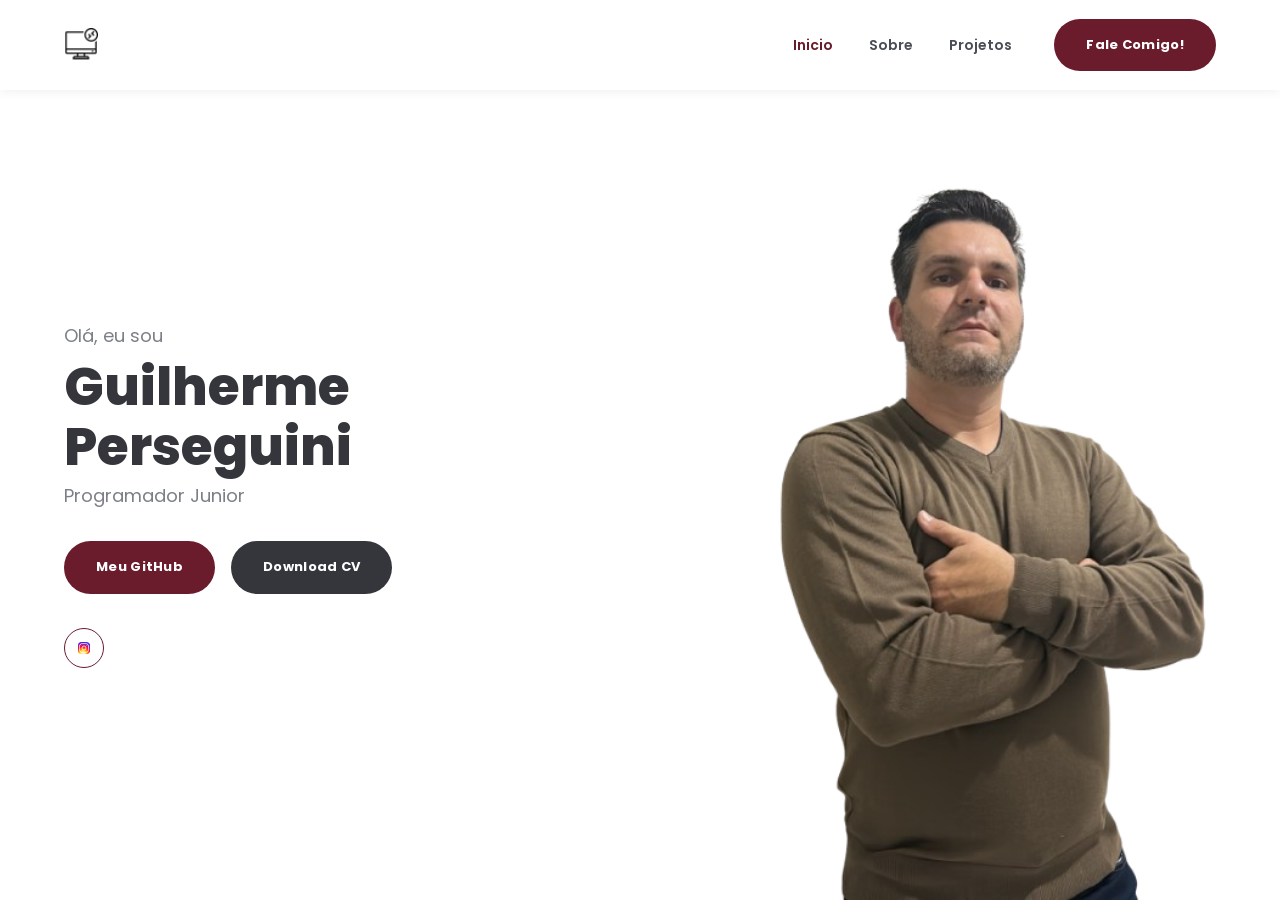
<file: index.html>
<!DOCTYPE html>
<html lang="pt-BR">

<head>
  <meta charset="UTF-8">
  <!-- Deixa o site responsivo em qualquer tamanho de tela -->
  <meta name="viewport" content="width=device-width, initial-scale=1.0">
  <title>Guilherme Perseguini | Programador &amp; Designer</title>

  <!-- Arquivo de estilos -->
  <link rel="stylesheet" href="style.css">

  <!-- Fonte usada no site (Poppins) -->
  <link rel="preconnect" href="https://fonts.googleapis.com">
  <link href="https://fonts.googleapis.com/css2?family=Poppins:wght@400;500;600;700;800&display=swap" rel="stylesheet">
</head>

<body>

  <!-- ============================= -->
  <!-- CABEÇALHO / MENU DE NAVEGAÇÃO -->
  <!-- ============================= -->
  <header class="header">
    <div class="container header__container">

      <!-- LOGO: troque o icons/logo.svg pela sua marca quando quiser -->
      <a href="index.html" class="logo">
        <img src="icons/inicio.png" alt="Logo Guilherme Perseguini">
      </a>

      <!-- Botão hambúrguer (só aparece no celular) -->
      <button class="menu-toggle" id="menuToggle" aria-label="Abrir menu">
        <img src="icons/menu.svg" alt="Abrir menu">
      </button>

      <!-- Menu de navegação. A classe "nav-hover" é usada pelo JS
           para aplicar o efeito de escala no hover (menos o botão Fale Comigo).
           Os links abaixo abrem em páginas próprias, na MESMA aba
           (sem target="_blank"). -->
      <nav class="nav" id="nav">
        <ul class="nav__list">
          <li><a href="index.html" class="nav-hover active">Inicio</a></li>
          <li><a href="sobre.html" class="nav-hover">Sobre</a></li>
          <li><a href="projetos.html" class="nav-hover">Projetos</a></li>
        </ul>

        <!-- Botão "Fale Comigo" do menu: fica sem efeito de escala -->
        <a href="https://wa.me/5544984510428?text=Olá! Vim pelo seu site e quero falar com você." target="_blank"
          rel="noopener noreferrer" class="btn btn--primary nav-hover">Fale Comigo!</a>
      </nav>

    </div>
  </header>

  <!-- ============================= -->
  <!-- SEÇÃO HERO (topo / apresentação) -->
  <!-- ============================= -->
  <section class="hero" id="home">
    <div class="container hero__container">

      <!-- Texto de apresentação -->
      <div class="hero__text">
        <p class="hero__greeting">Olá, eu sou</p>
        <h1 class="hero__name">Guilherme Perseguini</h1>
        <p class="hero__role">Programador Junior</p>

        <!-- Botões de ação: recebem o efeito hover + scale via JS.
             "Fale Comigo!" abre a página de contato na mesma aba.
             "Download CV" abre/baixa o arquivo do currículo (troque o href pelo seu PDF). -->
        <div class="hero__buttons">
          <a href="https://github.com/Perseguini" target="_blank"
            rel="noopener noreferrer" class="btn btn--primary nav-hover">Meu GitHub</a>
          <a href="Curriculo_Marcos_Perseguini.pdf" class="btn btn--dark nav-hover" download>Download CV</a>
        </div>

        <!-- Ícones de redes sociais: troque os links "href" pelos seus -->
        <div class="hero__social">
          <a href="https://www.instagram.com/guilhermeperseguini/" target=_blank class="social-icon nav-hover" aria-label="Facebook">
            <img src="icons/iconeinstagram.png" alt="Instagram">
          </a>
          
        </div>
      </div>

      <!-- Foto: troque images/foto.jpg pela sua foto depois -->
      <div class="hero__photo">
        <img src="images/foto.png" alt="Foto de Guilherme Perseguini">
      </div>

    </div>
  </section>

  <!-- Arquivo de scripts (menu mobile + efeito hover dos botões) -->
  <script src="script.js"></script>
</body>

</html>
</file>
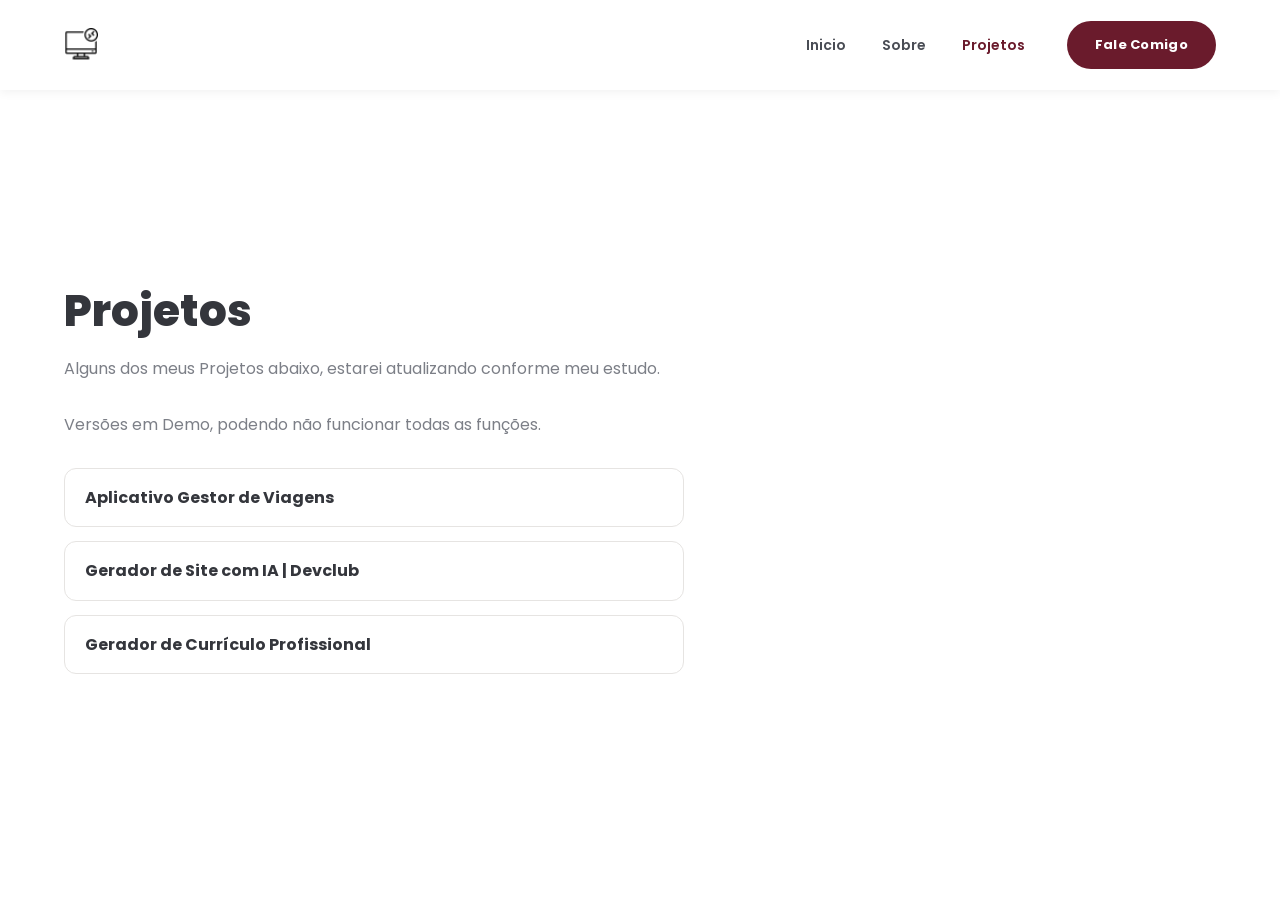
<file: projetos.html>
<!DOCTYPE html>
<html lang="pt-BR">

<head>
  <meta charset="UTF-8">
  <!-- Deixa o site responsivo em qualquer tamanho de tela -->
  <meta name="viewport" content="width=device-width, initial-scale=1.0">
  <title>Projetos | Guilherme Perseguini</title>

  <!-- Arquivo de estilos (o mesmo do index.html) -->
  <link rel="stylesheet" href="style.css">

  <!-- Fonte usada no site (Poppins) -->
  <link rel="preconnect" href="https://fonts.googleapis.com">
  <link href="https://fonts.googleapis.com/css2?family=Poppins:wght@400;500;600;700;800&display=swap" rel="stylesheet">
</head>

<body>

  <!-- ============================= -->
  <!-- CABEÇALHO / MENU DE NAVEGAÇÃO (igual em todas as páginas) -->
  <!-- ============================= -->
  <header class="header">
    <div class="container header__container">

      <!-- LOGO: troque o icons/logo.svg pela sua marca quando quiser -->
      <a href="index.html" class="logo">
        <img src="icons/inicio.png" alt="Logo Guilherme Perseguini">
      </a>

      <!-- Botão hambúrguer (só aparece no celular) -->
      <button class="menu-toggle" id="menuToggle" aria-label="Abrir menu">
        <img src="icons/menu.svg" alt="Abrir menu">
      </button>

      <!-- Menu de navegação. A classe "nav-hover" é usada pelo JS
           para aplicar o efeito de escala no hover (menos o botão Fale Comigo).
           Os links abrem em páginas próprias, na MESMA aba. -->
      <nav class="nav" id="nav">
        <ul class="nav__list">
          <li><a href="index.html" class="nav-hover">Inicio</a></li>
          <li><a href="sobre.html" class="nav-hover">Sobre</a></li>
          <!-- "active" marca em qual página o visitante está -->
          <li><a href="projetos.html" class="nav-hover active">Projetos</a></li>
        </ul>

        <!-- Botão "Fale Comigo" do menu: fica sem efeito de escala -->
        <a href="contato.html" class="btn btn--primary btn--nav">Fale Comigo</a>
      </nav>

    </div>
  </header>

  <!-- ============================= -->
  <!-- CONTEÚDO DA PÁGINA PROJETOS (edite aqui) -->
  <!-- ============================= -->
 <section class="page" id="projetos">
  <div class="container">
    <h1 class="page__title">Projetos</h1>
    <p class="page__text">Alguns dos meus Projetos abaixo, estarei atualizando conforme meu estudo.</p>
    <p class="page__text">Versões em Demo, podendo não funcionar todas as funções.</p>

    <!-- Lista simples de projetos: troque pelo nome/descrição reais -->
    <ul class="page__list">
      <li>
        <strong>
          <a href="https://beamish-phoenix-09dc7c.netlify.app/" target="_blank" class="nav-hover">
            Aplicativo Gestor de Viagens
          </a>
        </strong>
      </li>
      <li>
        <strong>
          <a href="https://perseguini.github.io/gerador-de-site-com-IA/" target="_blank" class="nav-hover">
            Gerador de Site com IA | Devclub
          </a>
        </strong>
      </li>
      <li>
        <strong>
          <a href="https://perseguini.github.io/curriculo/" target="_blank" class="nav-hover">
            Gerador de Currículo Profissional
          </a>
        </strong>
      </li>
    </ul>
  </div>
</section>

  <!-- Arquivo de scripts (menu mobile + efeito hover dos botões) -->
  <script src="script.js"></script>
</body>

</html>
</file>
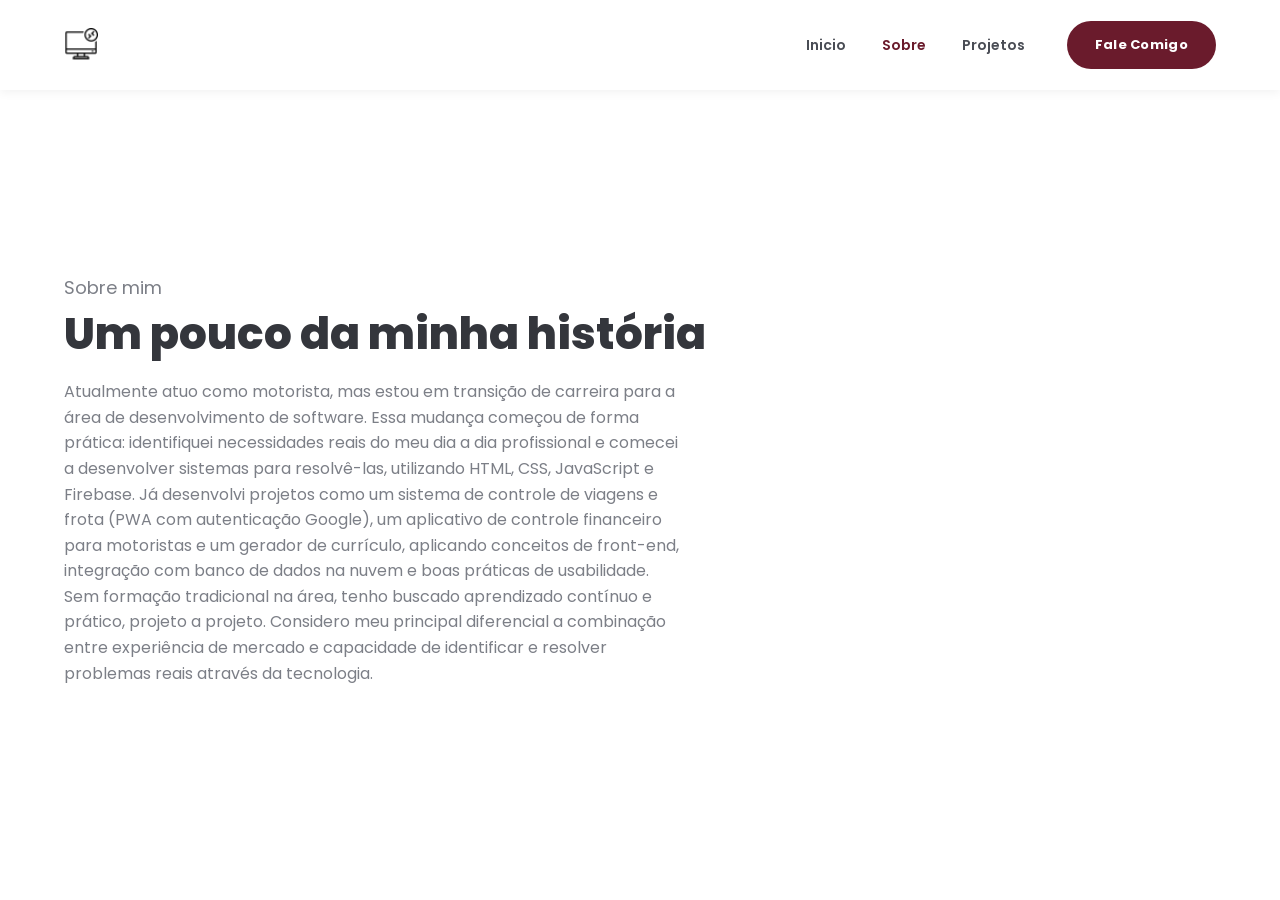
<file: sobre.html>
<!DOCTYPE html>
<html lang="pt-BR">

<head>
  <meta charset="UTF-8">
  <!-- Deixa o site responsivo em qualquer tamanho de tela -->
  <meta name="viewport" content="width=device-width, initial-scale=1.0">
  <title>Sobre | Guilherme Perseguini</title>

  <!-- Arquivo de estilos (o mesmo do index.html) -->
  <link rel="stylesheet" href="style.css">

  <!-- Fonte usada no site (Poppins) -->
  <link rel="preconnect" href="https://fonts.googleapis.com">
  <link href="https://fonts.googleapis.com/css2?family=Poppins:wght@400;500;600;700;800&display=swap" rel="stylesheet">
</head>

<body>

  <!-- ============================= -->
  <!-- CABEÇALHO / MENU DE NAVEGAÇÃO (igual em todas as páginas) -->
  <!-- ============================= -->
  <header class="header">
    <div class="container header__container">

      <!-- LOGO: troque o icons/logo.svg pela sua marca quando quiser -->
      <a href="index.html" class="logo">
        <img src="icons/inicio.png" alt="Logo Guilherme Perseguini">
      </a>

      <!-- Botão hambúrguer (só aparece no celular) -->
      <button class="menu-toggle" id="menuToggle" aria-label="Abrir menu">
        <img src="icons/menu.svg" alt="Abrir menu">
      </button>

      <!-- Menu de navegação. A classe "nav-hover" é usada pelo JS
           para aplicar o efeito de escala no hover (menos o botão Fale Comigo).
           Os links abrem em páginas próprias, na MESMA aba. -->
      <nav class="nav" id="nav">
        <ul class="nav__list">
          <li><a href="index.html" class="nav-hover">Inicio</a></li>
          <!-- "active" marca em qual página o visitante está -->
          <li><a href="sobre.html" class="nav-hover active">Sobre</a></li>
          <li><a href="projetos.html" class="nav-hover">Projetos</a></li>
        </ul>

        <!-- Botão "Fale Comigo" do menu: fica sem efeito de escala -->
        <a href="contato.html" class="btn btn--primary btn--nav">Fale Comigo</a>
      </nav>

    </div>
  </header>

  <!-- ============================= -->
  <!-- CONTEÚDO DA PÁGINA SOBRE (edite aqui) -->
  <!-- ============================= -->
  <section class="page" id="sobre">
    <div class="container">
      <p class="page__eyebrow">Sobre mim</p>
      <h1 class="page__title">Um pouco da minha história</h1>
      <p class="page__text">
        Atualmente atuo como motorista, mas estou em transição de carreira para a área de desenvolvimento de software.
        Essa mudança começou de forma prática: identifiquei necessidades reais do meu dia a dia profissional e comecei a
        desenvolver sistemas para resolvê-las, utilizando HTML, CSS, JavaScript e Firebase.

        Já desenvolvi projetos como um sistema de controle de viagens e frota (PWA com autenticação Google), um
        aplicativo de controle financeiro para motoristas e um gerador de currículo, aplicando conceitos de front-end,
        integração com banco de dados na nuvem e boas práticas de usabilidade.

        Sem formação tradicional na área, tenho buscado aprendizado contínuo e prático, projeto a projeto. Considero meu
        principal diferencial a combinação entre experiência de mercado e capacidade de identificar e resolver problemas
        reais através da tecnologia.
      </p>
    </div>
  </section>

  <!-- Arquivo de scripts (menu mobile + efeito hover dos botões) -->
  <script src="script.js"></script>
</body>

</html>
</file>
<file: style.css>
/* ==========================================================
   VARIÁVEIS DE COR E FONTE
   Troque os valores aqui para mudar as cores do site inteiro
   ========================================================== */
:root {
  --cor-primaria: #6a1b2c;      /* vinho/bordô usado nos botões e destaques */
  --cor-primaria-escura: #521521;
  --cor-escura: #34363c;        /* botão "Download CV" e textos escuros */
  --cor-texto: #4a4d55;         /* texto padrão */
  --cor-texto-claro: #7c7f87;   /* texto secundário */
  --cor-fundo: #ffffff;
  --cor-fundo-alt: #f7f6f5;     /* fundo alternado das seções */
  --fonte-principal: 'Poppins', Arial, Helvetica, sans-serif;
  --raio-borda: 30px;           /* deixa os botões arredondados (pílula) */
  --transicao: all 0.25s ease;
}

/* ==========================================================
   RESET BÁSICO
   ========================================================== */
* {
  margin: 0;
  padding: 0;
  box-sizing: border-box;
}

body {
  font-family: var(--fonte-principal);
  color: var(--cor-texto);
  background-color: var(--cor-fundo);
  line-height: 1.6;
}

img {
  max-width: 100%;
  display: block;
}

a {
  text-decoration: none;
  color: inherit;
}

ul {
  list-style: none;
}

/* Contêiner central com largura máxima, usado em todas as seções */
.container {
  width: 100%;
  max-width: 1200px;
  margin: 0 auto;
  padding: 0 24px;
}

/* ==========================================================
   CABEÇALHO / MENU
   ========================================================== */
.header {
  position: sticky;
  top: 0;
  left: 0;
  width: 100%;
  background-color: var(--cor-fundo);
  box-shadow: 0 2px 10px rgba(0, 0, 0, 0.06);
  z-index: 100;
}

.header__container {
  display: flex;
  align-items: center;
  justify-content: space-between;
  height: 90px;
}

.logo img {
  height: 34px;
}

/* Lista de links do menu */
.nav {
  display: flex;
  align-items: center;
  gap: 40px;
}

.nav__list {
  display: flex;
  gap: 32px;
}

.nav__list a {
  font-size: 14px;
  font-weight: 600;
  color: var(--cor-texto);
  padding: 6px 2px;
}

.nav__list a.active {
  color: var(--cor-primaria);
}

/* Botão de abrir o menu no celular (escondido no desktop) */
.menu-toggle {
  display: none;
  background: none;
  border: none;
  cursor: pointer;
  padding: 8px;
}

.menu-toggle img {
  width: 26px;
}

/* ==========================================================
   BOTÕES (estilo "pílula" usado em todo o site)
   ========================================================== */
.btn {
  display: inline-block;
  padding: 14px 30px;
  border-radius: var(--raio-borda);
  font-size: 13px;
  font-weight: 700;
  letter-spacing: 0.3px;
  text-align: center;
  cursor: pointer;
  border: 2px solid transparent;
}

.btn--primary {
  background-color: var(--cor-primaria);
  color: #fff;
}

.btn--primary:hover {
  background-color: var(--cor-primaria-escura);
}

.btn--dark {
  background-color: var(--cor-escura);
  color: #fff;
}

.btn--dark:hover {
  background-color: #202226;
}

/* Botão "Fale Comigo" do cabeçalho: menor e SEM efeito de escala,
   conforme pedido (fica sempre no tamanho normal) */
.btn--nav {
  padding: 12px 26px;
}

/* ==========================================================
   EFEITO DE HOVER COM SCALE (aplicado via JavaScript)
   O script.js adiciona/remove esta classe nos elementos com
   a classe "nav-hover" (menos o botão Fale Comigo)
   ========================================================== */
.hover-scale {
  transition: var(--transicao);
}

.hover-scale:hover {
  transform: scale(1.08);
}

/* ==========================================================
   SEÇÃO HERO (topo do site)
   Altura travada na altura da tela (menos o cabeçalho) para
   a página não ter rolagem, como pedido.
   ========================================================== */
.hero {
  height: calc(100vh - 90px);
  overflow: hidden;
  background-color: var(--cor-fundo);
}

.hero__container {
  display: flex;
  align-items: center;
  justify-content: space-between;
  gap: 40px;
  height: 100%;
  padding-top: 0;
  padding-bottom: 0;
}

.hero__text {
  flex: 1;
  max-width: 480px;
}

.hero__greeting {
  font-size: 18px;
  color: var(--cor-texto-claro);
  margin-bottom: 6px;
}

.hero__name {
  font-size: 52px;
  font-weight: 800;
  color: var(--cor-escura);
  line-height: 1.15;
  margin-bottom: 6px;
}

.hero__role {
  font-size: 18px;
  color: var(--cor-texto-claro);
  margin-bottom: 30px;
}

.hero__buttons {
  display: flex;
  gap: 16px;
  margin-bottom: 34px;
}

/* Ícones de redes sociais em formato de círculo */
.hero__social {
  display: flex;
  gap: 14px;
}

.social-icon {
  width: 40px;
  height: 40px;
  border: 1.5px solid var(--cor-primaria);
  border-radius: 50%;
  display: flex;
  align-items: center;
  justify-content: center;
}

.social-icon img {
  width: 16px;
  height: 16px;
  color: var(--cor-primaria);
}

/* Foto do lado direito do hero: ocupa a altura toda do hero,
   sem ultrapassar a tela (evita o site ficar com rolagem) */
.hero__photo {
  flex: 1;
  display: flex;
  justify-content: flex-end;
  align-items: flex-end;
  align-self: stretch;
  max-width: 560px;
  height: 100%;
}

.hero__photo img {
  width: auto;
  height: 100%;
  max-width: 100%;
  object-fit: cover;
  object-position: bottom;
}

/* ==========================================================
   PÁGINAS INTERNAS (Sobre, Projetos, Contato)
   Mesmo padrão visual do hero: título grande + texto,
   ocupando a altura da tela (sem rolagem no desktop).
   ========================================================== */
.page {
  height: calc(100vh - 90px);
  display: flex;
  align-items: center;
  overflow: hidden;
}

.page__eyebrow {
  font-size: 18px;
  color: var(--cor-texto-claro);
  margin-bottom: 6px;
}

.page__title {
  font-size: 44px;
  font-weight: 800;
  color: var(--cor-escura);
  line-height: 1.15;
  margin-bottom: 20px;
}

.page__text {
  max-width: 620px;
  color: var(--cor-texto-claro);
  margin-bottom: 30px;
}

/* Lista simples usada na página de Projetos */
.page__list {
  max-width: 620px;
  display: flex;
  flex-direction: column;
  gap: 14px;
  margin-bottom: 30px;
}

.page__list li {
  padding: 16px 20px;
  border: 1.5px solid #e6e4e2;
  border-radius: 12px;
  color: var(--cor-texto);
}

.page__list strong {
  color: var(--cor-escura);
}

/* Formulário simples usado na página de Contato */
.page__form {
  max-width: 480px;
  display: flex;
  flex-direction: column;
  gap: 14px;
}

.page__form input,
.page__form textarea {
  width: 100%;
  padding: 14px 18px;
  border: 1.5px solid #e6e4e2;
  border-radius: 12px;
  font-family: var(--fonte-principal);
  font-size: 14px;
  color: var(--cor-texto);
  resize: none;
}

.page__form input:focus,
.page__form textarea:focus {
  outline: none;
  border-color: var(--cor-primaria);
}

.page__form button {
  align-self: flex-start;
}

/* ==========================================================
   RESPONSIVO — TABLET (até 992px)
   ========================================================== */
@media (max-width: 992px) {
  .hero__name {
    font-size: 42px;
  }

  .hero__photo {
    max-width: 440px;
  }
}

/* ==========================================================
   RESPONSIVO — CELULAR (até 768px)
   ========================================================== */
@media (max-width: 768px) {

  /* Mostra o botão de menu hambúrguer */
  .menu-toggle {
    display: block;
  }

  /* Menu vira um painel que abre/fecha por baixo do cabeçalho */
  .nav {
    position: absolute;
    top: 90px;
    left: 0;
    width: 100%;
    background-color: var(--cor-fundo);
    flex-direction: column;
    align-items: flex-start;
    gap: 20px;
    padding: 24px;
    box-shadow: 0 10px 15px rgba(0, 0, 0, 0.08);

    /* Escondido por padrão; o JS adiciona a classe "nav--aberto" */
    transform: translateY(-10px);
    opacity: 0;
    visibility: hidden;
    transition: var(--transicao);
  }

  .nav.nav--aberto {
    transform: translateY(0);
    opacity: 1;
    visibility: visible;
  }

  .nav__list {
    flex-direction: column;
    gap: 16px;
  }

  /* Hero empilhado: texto em cima, foto embaixo.
     No celular o hero volta a ter altura livre (auto), já que
     empilhado o conteúdo não cabe todo em uma tela só. */
  .hero {
    height: auto;
  }

  .hero__container {
    flex-direction: column-reverse;
    text-align: left;
    padding-top: 20px;
    height: auto;
  }

  .hero__text {
    max-width: 100%;
    padding: 30px 0;
  }

  .hero__photo {
    max-width: 100%;
    height: auto;
    justify-content: center;
  }

  .hero__photo img {
    width: auto;
    height: auto;
    max-width: 320px;
    margin: 0 auto;
  }

  .hero__name {
    font-size: 34px;
  }

  .hero__buttons {
    flex-wrap: wrap;
  }

  /* Páginas internas (Sobre, Projetos, Contato) empilhadas,
     sem altura travada — no celular pode rolar normalmente */
  .page {
    height: auto;
    padding: 50px 0;
  }

  .page__title {
    font-size: 30px;
  }
}

/* ==========================================================
   RESPONSIVO — CELULAR PEQUENO (até 420px)
   ========================================================== */
@media (max-width: 420px) {
  .hero__name {
    font-size: 28px;
  }

  .btn {
    padding: 12px 22px;
    font-size: 12px;
  }
}
</file>
